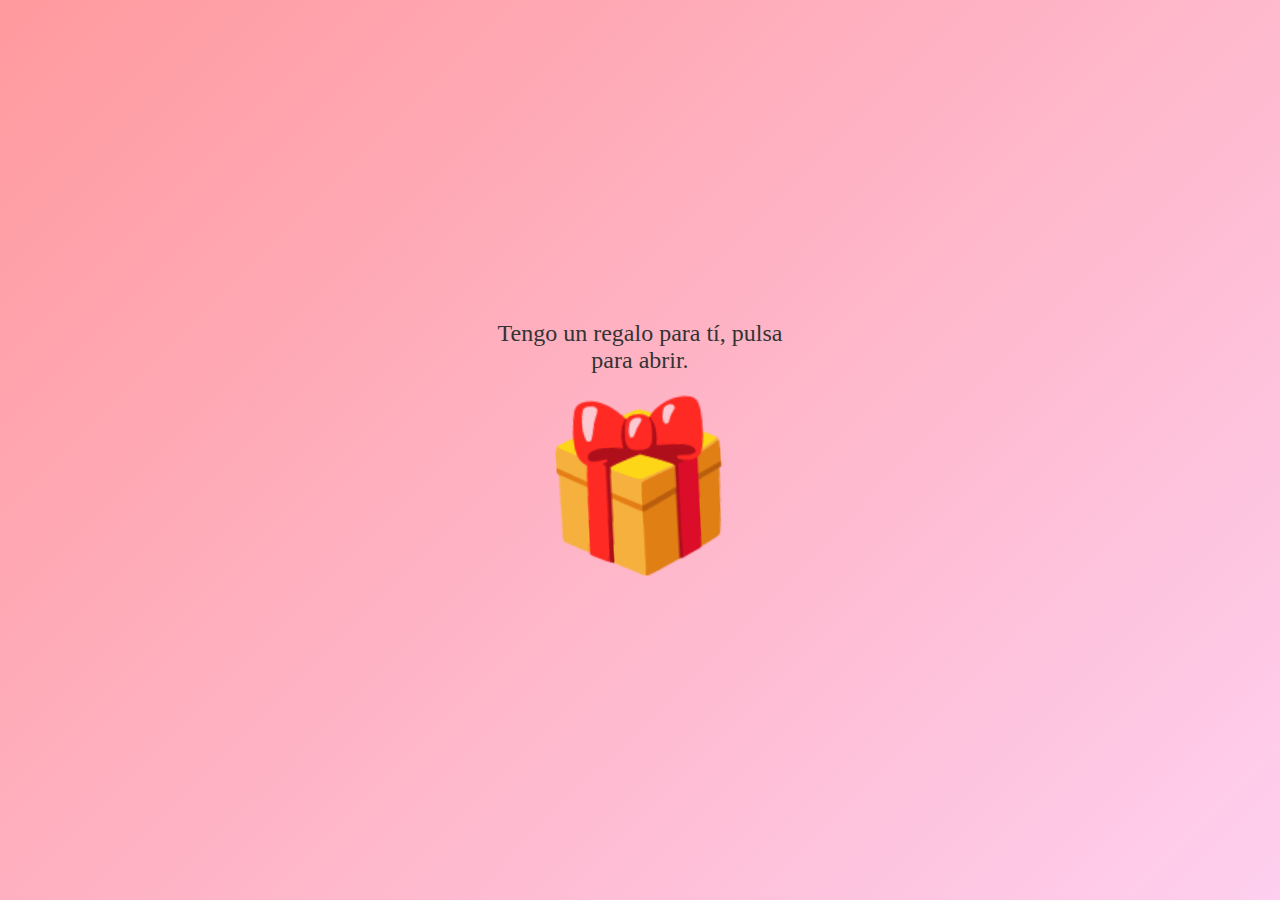
<file: love vr final ❤️❤️/index.html>
<!DOCTYPE html>
<html lang="es">

<head>
    <meta charset="UTF-8">
    <meta name="viewport" content="width=device-width, initial-scale=1.0">
   <title>Yeimi Love 💕 </title>
   <link rel="icon" href="img/2764.png" type="image/x-icon">
    <style>
        body {
            display: flex;
            justify-content: center;
            align-items: center;
            height: 100vh;
            margin: 0;
            background: linear-gradient(135deg, #ff9a9e 0%, #fecfef 100%);
        }

        .container {
            display: flex;
            justify-content: center;
            align-items: center;
            text-align: center;
            width: 100%;
            height: 100%;
        }

        .content {
            display: flex;
            justify-content: center;
            align-items: center;
            flex-direction: column;
        }

        .gift {
            display: none;
            padding: 20px;
            border-radius: 15px;
            transform: rotate(-3deg);
            cursor: pointer;
            animation: pop-in 1s ease forwards;
            font-size: 48px;
        }

        #gift1 {
            font-size: 200px;
        }

        #gift2 {
            font-size: 160px;
        }

        #gift3 {
            font-size: 120px;
        }

        #gift4 {
            font-size: 90px;
        }

        #gift5 {
            font-size: 70px;
        }

        #gift6 {
            font-size: 55px;
        }

        #gift7 {
            font-size: 40px;
        }

        #gift8 {
            font-size: 30px;
        }

        .gift:hover {
            transform: rotate(0deg);
            transition: transform 0.3s ease-in-out;
        }

        .message {
text-decoration: none; /* Quita el subrayado */
            font-size: 24px;
            color: #ff6f61;
            background-color: white;
            width: 80%;
            justify-content: center;
            align-items: center;
        }

        .small-gift-message {
            display: none;
            font-size: 24px;
            color: #333;
            margin-top: 20px;
            width: 80%;
        }

        .initial-gift-message {
            display: none;
            font-size: 24px;
            color: #333;
            margin-top: 20px;
            width: 80%;
        }

        .text-dale {
  display: block;
  margin-bottom: 20px;
}

.btn-click {
  display: inline-block;
  background-color: #ff6f61;
  color: white;
  padding: 12px 30px;
  border-radius: 8px;
  text-decoration: none;
  font-weight: bold;
  font-size: 24px;
  cursor: pointer;
  transition: background-color 0.3s ease;
}


        @keyframes pop-in {
            0% {
                transform: scale(0);
            }

            100% {
                transform: scale(1);
            }
        }

        input[type="radio"] {
            display: none;
        }

        #gift1:checked~.container #gift2,
        #gift2:checked~.container #gift3,
        #gift3:checked~.container #gift4,
        #gift4:checked~.container #gift5,
        #gift5:checked~.container #gift6,
        #gift6:checked~.container #gift7,
        #gift7:checked~.container #gift8,
        #gift8:checked~.container #final-message {
            display: block;
        }

        

        #gift2:checked~.container .small-gift-message,
        #gift3:checked~.container .small-gift-message,
        #gift4:checked~.container .small-gift-message,
        #gift5:checked~.container .small-gift-message,
        #gift6:checked~.container .small-gift-message,
        #gift7:checked~.container .small-gift-message {
            display: block;
        }

        #gift8:checked~.container .small-gift-message {
            display: none;
        }

        #gift1:checked~.container #gift1,
        #gift2:checked~.container #gift2,
        #gift3:checked~.container #gift3,
        #gift4:checked~.container #gift4,
        #gift5:checked~.container #gift5,
        #gift6:checked~.container #gift6,
        #gift7:checked~.container #gift7,
        #gift8:checked~.container #gift8 {
            display: none;
        }

        #gift1:checked~.container .initial-gift-message {
            display: block;
        }
        #gift2:checked~.container .initial-gift-message,
        #gift3:checked~.container .initial-gift-message,
        #gift4:checked~.container .initial-gift-message,
        #gift5:checked~.container .initial-gift-message,
        #gift6:checked~.container .initial-gift-message,
        #gift7:checked~.container .initial-gift-message,
        #gift8:checked~.container .initial-gift-message
        {
            display: none;
        }
    </style>
</head>

<body>
    <input type="radio" name="gift" id="gift1" checked>
    <input type="radio" name="gift" id="gift2">
    <input type="radio" name="gift" id="gift3">
    <input type="radio" name="gift" id="gift4">
    <input type="radio" name="gift" id="gift5">
    <input type="radio" name="gift" id="gift6">
    <input type="radio" name="gift" id="gift7">
    <input type="radio" name="gift" id="gift8">

    <div class="container">
        <div class="content">
            
            <label for="gift1" class="gift" id="gift1">🎁</label>
            <div class="initial-gift-message">Tengo un regalo para tí, pulsa para abrir.</div>
            <label for="gift2" class="gift" id="gift2">🎁</label>
            <label for="gift3" class="gift" id="gift3">🎁</label>
            <label for="gift4" class="gift" id="gift4">🎁</label>
            <label for="gift5" class="gift" id="gift5">🎁</label>
            <label for="gift6" class="gift" id="gift6">🎁</label>
            <label for="gift7" class="gift" id="gift7">🎁</label>
            <label for="gift8" class="gift" id="gift8">🎁</label>
            <div class="small-gift-message">¡Ha aparecido un regalo más pequeño, ábrelo!</div>
<div class="gift message" id="final-message">
  Jejejejeje,<br>
  Ahora sí, ¿estás lista? ❤️<p>
  <a href="htmls/inicio.html" class="btn-click">
    da click aqui Amor💕
  </a>
</div>


        </div>
    </div>
</body>

</html>
</file>
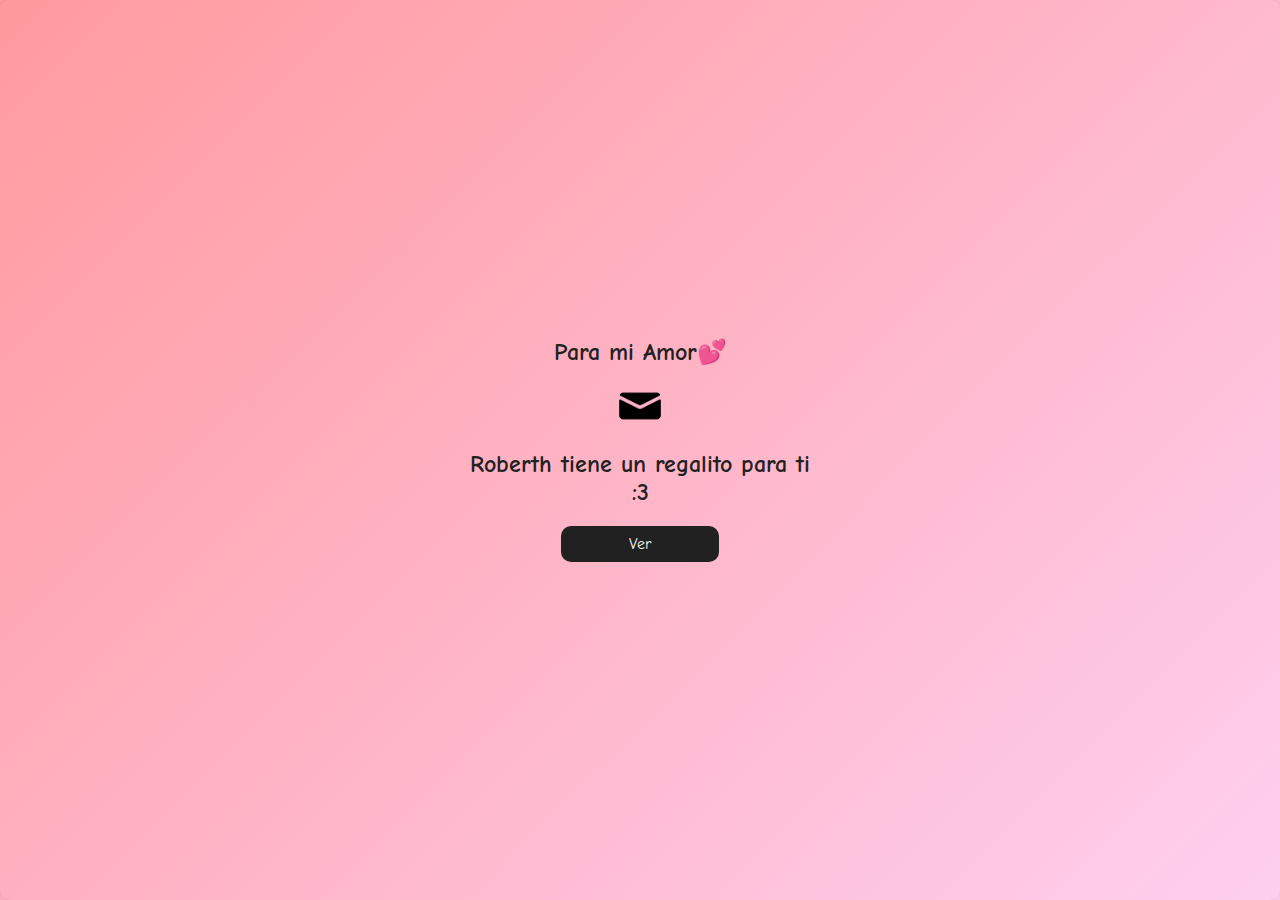
<file: love vr final ❤️❤️/htmls/inicio.html>
<!DOCTYPE html>
<html lang="en">
<head>
    <link rel="stylesheet" href="../css/stilo.css">
    <meta charset="UTF-8">
    
    <meta name="viewport" content="width=device-width, initial-scale=1.0">
   <title>Yeimi Love 💕 </title>
   <link rel="icon" href="../img/2764.png" type="image/x-icon">
</head>
<body>
    <div class="night"></div>
    <div class="message-box">
        <h1>Para mi Amor💕</h1>
        <div class="message-content">
            <img src="../img/icons8-correo-100.png" alt="Nueva imagen">            
        </div>
        <h1>Roberth tiene un regalito para ti <br> :3</h1>
        <a href="../loading/loading1.html" class="view-button">Ver</a>
    </div>
 </body>   
</html>
</file>
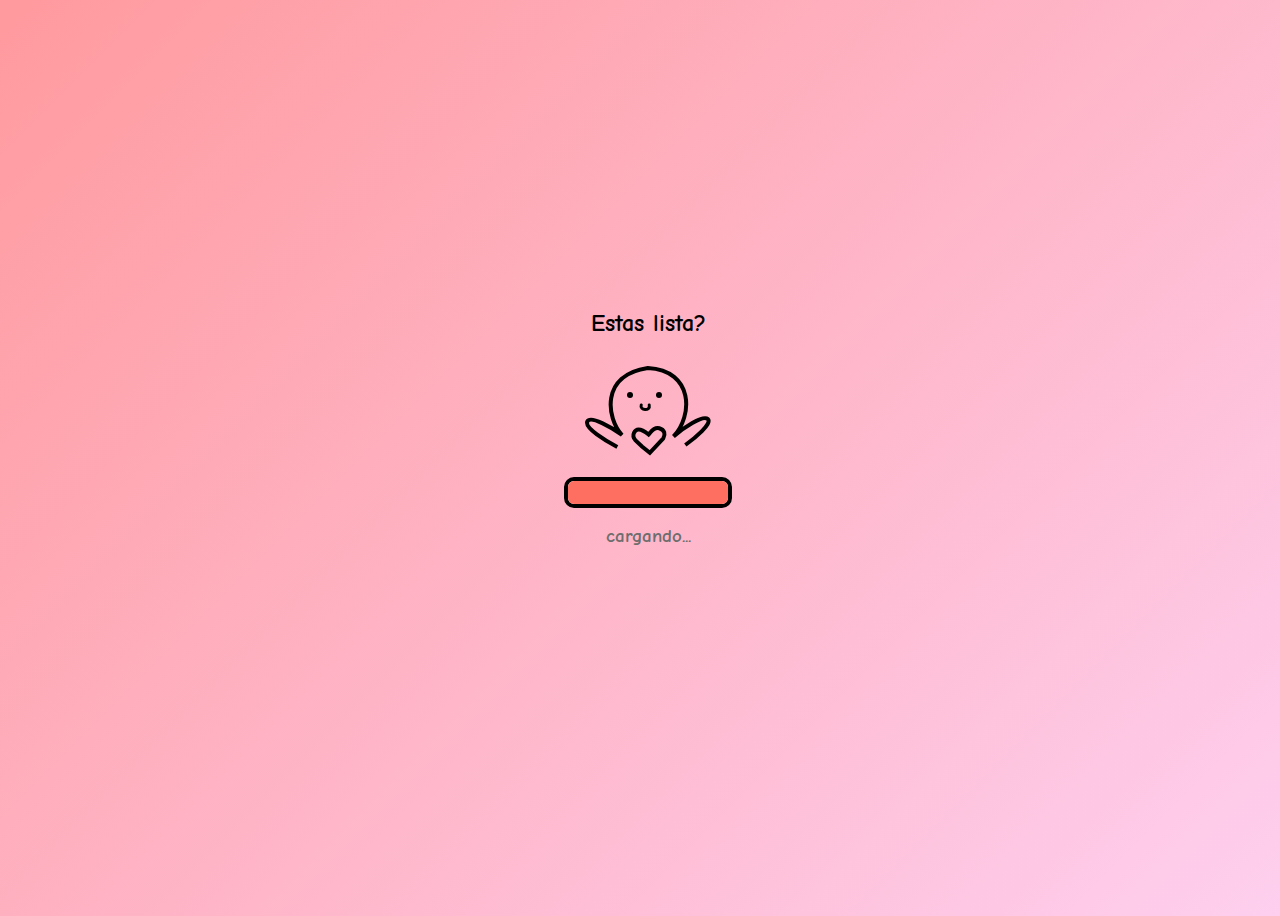
<file: love vr final ❤️❤️/loading/loading1.html>
<!DOCTYPE html>
<html lang="en">

<head>
    <meta charset="UTF-8">
    <meta http-equiv="X-UA-Compatible" content="IE=edge">

    <meta name="viewport" content="width=device-width, initial-scale=1.0">
   <title>Yeimi Love 💕 </title>
   <link rel="icon" href="../img/2764.png" type="image/x-icon">
    <style>
        @import url('https://fonts.googleapis.com/css2?family=Comic+Neue&display=swap');

        * {

            font-family: 'ComicNeue-Regular', sans-serif;
            /* Cambio de la fuente para todo el documento */
        }

        h1 {
            font-family: 'Comic Neue', sans-serif;
            font-size: 24px;
            margin-bottom: 20px;
        }
        .view-button {
            display: inline-block;
            padding: 5px 60px;
            text-decoration: none;
            color: #f5f5f5;
            background-color: #212121;
            border-radius: 5px;
            border: 3px solid #212121;
            transition: background-color 0.3s ease;
        }

        /* Cambio de color al pasar el mouse sobre el botón */
        .view-button:hover {
            background-color: #F2F2F2;
            color: #212121;
        }

        .view-button {
            display: inline-block;
            padding: 5px 60px;
            text-decoration: none;
            color: #f5f5f5;
            background-color: #212121;
            border: 3px solid #212121;
            border-radius: 10px;
            font-family: 'Comic Neue', sans-serif;
            transition: background-color 0.3s ease;
        }

        /* Cambio de color al pasar el mouse sobre el botón */
        .view-button:hover {
            background-color: #F2F2F2;
            color: #ff6f61;
            
        }



        :root {
            --loading-width: 160px;
            --loading-heigth: 23px;
        }

        body {
            width: 100vw;
            height: 100vh;
            
            /* background-color: yellowgreen; */
            display: flex;
            justify-content: center;
            align-items: center;
             background: linear-gradient(135deg, #ff9a9e 0%, #fecfef 100%);
        
        }

        main {
            text-align: center;
            width: 90vw;
        }

        .box {
            display: inline-block;
            border-radius: 10px;
            border: solid black 4px;
            width: var(--loading-width);
            background-color: white;
        }

        .loading-box {
            height: var(--loading-heigth);
            width: var(--loading-width);
            border-radius: 6px;
            background-color: #ff6f61;

            animation: loading 5s;
        }

        #state-message {
            font-size: larger;
            font-weight: bold;
            color: rgb(109, 109, 109);
        }

        @keyframes loading {
            0% {
                width: 0;
            }

            100% {
                width: var(--loading-width);
            }
        }

        #title,
        #result {
            margin-top: 8px;
            margin-bottom: 10px;
            font-family: 'Comic Neue', sans-serif;
            font-size: 24px;
            margin-bottom: 20px;

        }

        #me {
            margin-top: 8px;
            margin-bottom: 14px;
        }

        .box {
            margin-top: 3px;
        }
    </style>
</head>


<body>
    <main>
        <h1 id="title">Estas lista?</h1>
        <div>
            <img id="me" src="penguin.svg" alt="">
        </div>
        <div class="box">
            <div class="loading-box"></div>
        </div>
        <h1 id="state-message">cargando...</h1>
        <h1 id="result">&nbsp;</h1>
        <script>
            setTimeout(function () {
                const message = document.getElementById('result');
                message.innerHTML = '<button id="followButton" class="view-button">Ver</button>';

                const followButton = document.getElementById('followButton');
                followButton.onclick = function () {
                    window.location.href = '../htmls/carta.html';
                };

                followButton.style.display = 'inline-block';
            }, 6200);
            setTimeout(function () {
                const message = document.getElementById('state-message');
                message.innerHTML = "&nbsp;"
            }, 6000);
        </script>
    </main>
</file>
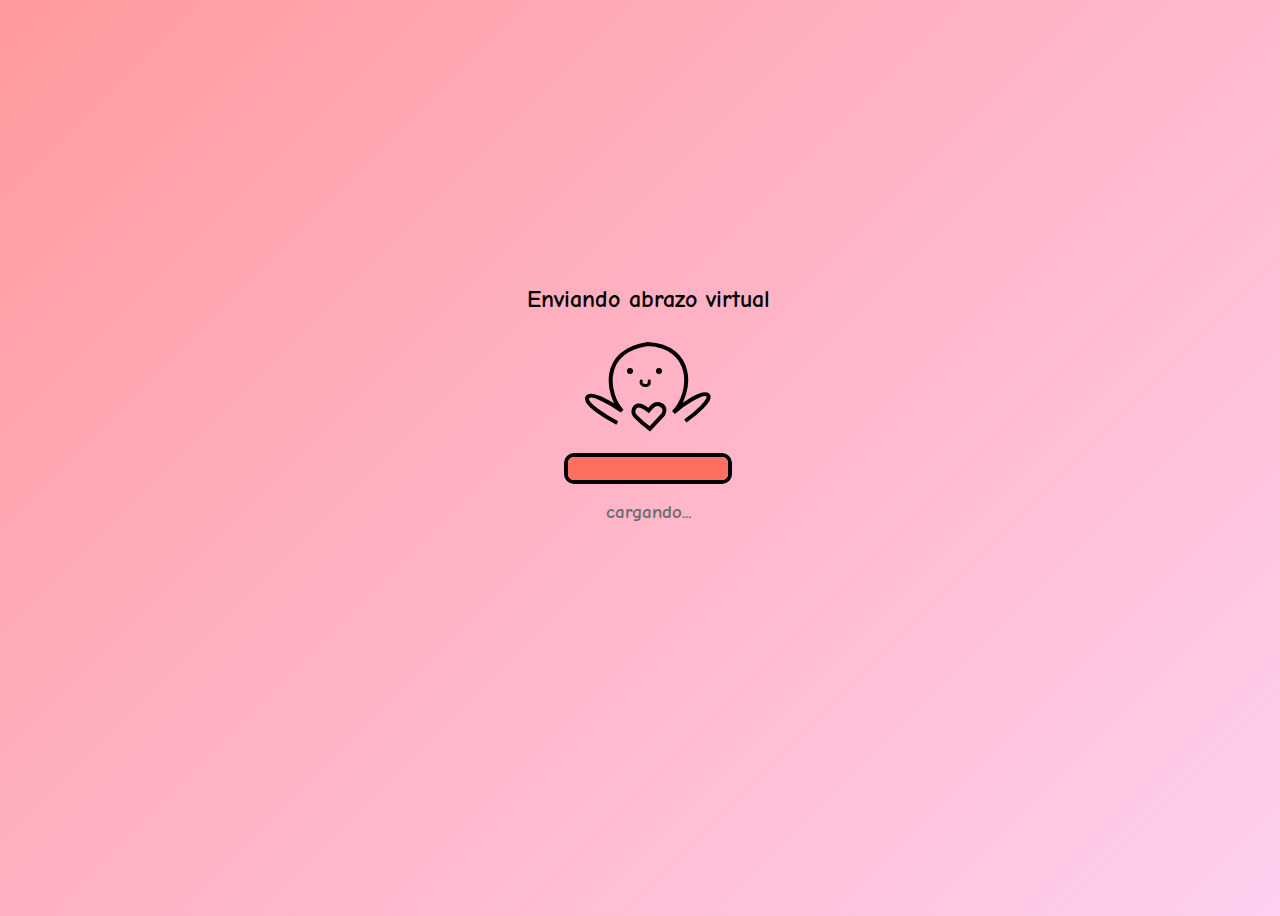
<file: love vr final ❤️❤️/loading/loading2.html>
<!DOCTYPE html>
<html lang="en">

<head>
    <meta charset="UTF-8">
    <meta http-equiv="X-UA-Compatible" content="IE=edge">

    <meta name="viewport" content="width=device-width, initial-scale=1.0">
   <title>Yeimi Love 💕 </title>
   <link rel="icon" href="../img/2764.png" type="image/x-icon">
    <style>
        @import url('https://fonts.googleapis.com/css2?family=Comic+Neue&display=swap');

        * {

            font-family: 'ComicNeue-Regular', sans-serif;
            /* Cambio de la fuente para todo el documento */
        }

        h1 {
            font-family: 'Comic Neue', sans-serif;
            font-size: 24px;
            margin-bottom: 20px;
        }

        .view-button {
            display: inline-block;
            padding: 5px 60px;
            text-decoration: none;
            color: #f5f5f5;
            background-color: #212121;
            border: 3px solid #212121;
            border-radius: 10px;
            font-family: 'Comic Neue', sans-serif;
            transition: background-color 0.3s ease;
        }

        /* Cambio de color al pasar el mouse sobre el botón */
        .view-button:hover {
              background-color: #F2F2F2;
            color: #ff6f61;
        }

        :root {
            --loading-width: 160px;
            --loading-heigth: 23px;
        }

        body {
            width: 100vw;
            height: 100vh;

            /* background-color: yellowgreen; */
            display: flex;
            justify-content: center;
            align-items: center;
             background: linear-gradient(135deg, #ff9a9e 0%, #fecfef 100%);
        
        }

        main {
            text-align: center;
            width: 90vw;
        }

        .box {
            display: inline-block;
            border-radius: 10px;
            border: solid black 4px;
            width: var(--loading-width);
            background-color: white;
        }

        .loading-box {
            height: var(--loading-heigth);
            width: var(--loading-width);
            border-radius: 6px;
            background-color: #ff6f61;

            animation: loading 5s;
        }

        #state-message {
            font-size: larger;
            font-weight: bold;
            color: rgb(109, 109, 109);
        }

        @keyframes loading {
            0% {
                width: 0;
            }

            100% {
                width: var(--loading-width);
            }
        }

        #title,
        #result {
            margin-top: 8px;
            margin-bottom: 10px;
            font-family: 'Comic Neue', sans-serif;
            font-size: 24px;
            margin-bottom: 20px;

        }

        #me {
            margin-top: 8px;
            margin-bottom: 14px;
        }

        .box {
            margin-top: 3px;
        }
    </style>
</head>

<body>
    <main>
        <h1 id="title">Enviando abrazo virtual</h1>
        <div>
            <img id="me" src="penguin.svg" alt="">
        </div>
        <div class="box">
            <div class="loading-box"></div>
        </div>
        <h1 id="state-message">cargando...</h1>
        <h1 id="result">&nbsp;</h1>
        <script>
            setTimeout(function() {
                const message = document.getElementById('result');
                message.innerHTML = "Abrazo enviado!"
                
      
            }, 6200);
            setTimeout(function() {
                const message = document.getElementById('state-message');
                message.innerHTML = "&nbsp;"
            }, 6000);
            
        </script>
  
        <h1 id="state-message2"></h1>
        <h1 id="result1">&nbsp;</h1>
        <script>
       setTimeout(function () {
                const message = document.getElementById('result1');
                message.innerHTML = '<button id="followButton" class="view-button">Continuar</button>';

                const followButton = document.getElementById('followButton');
                followButton.onclick = function () {
                    window.location.href = '../public_html/flower.html';
                };

                followButton.style.display = 'inline-block';
            }, 8200);

        </script>
    </main>

    
</body>

</html>
</file>
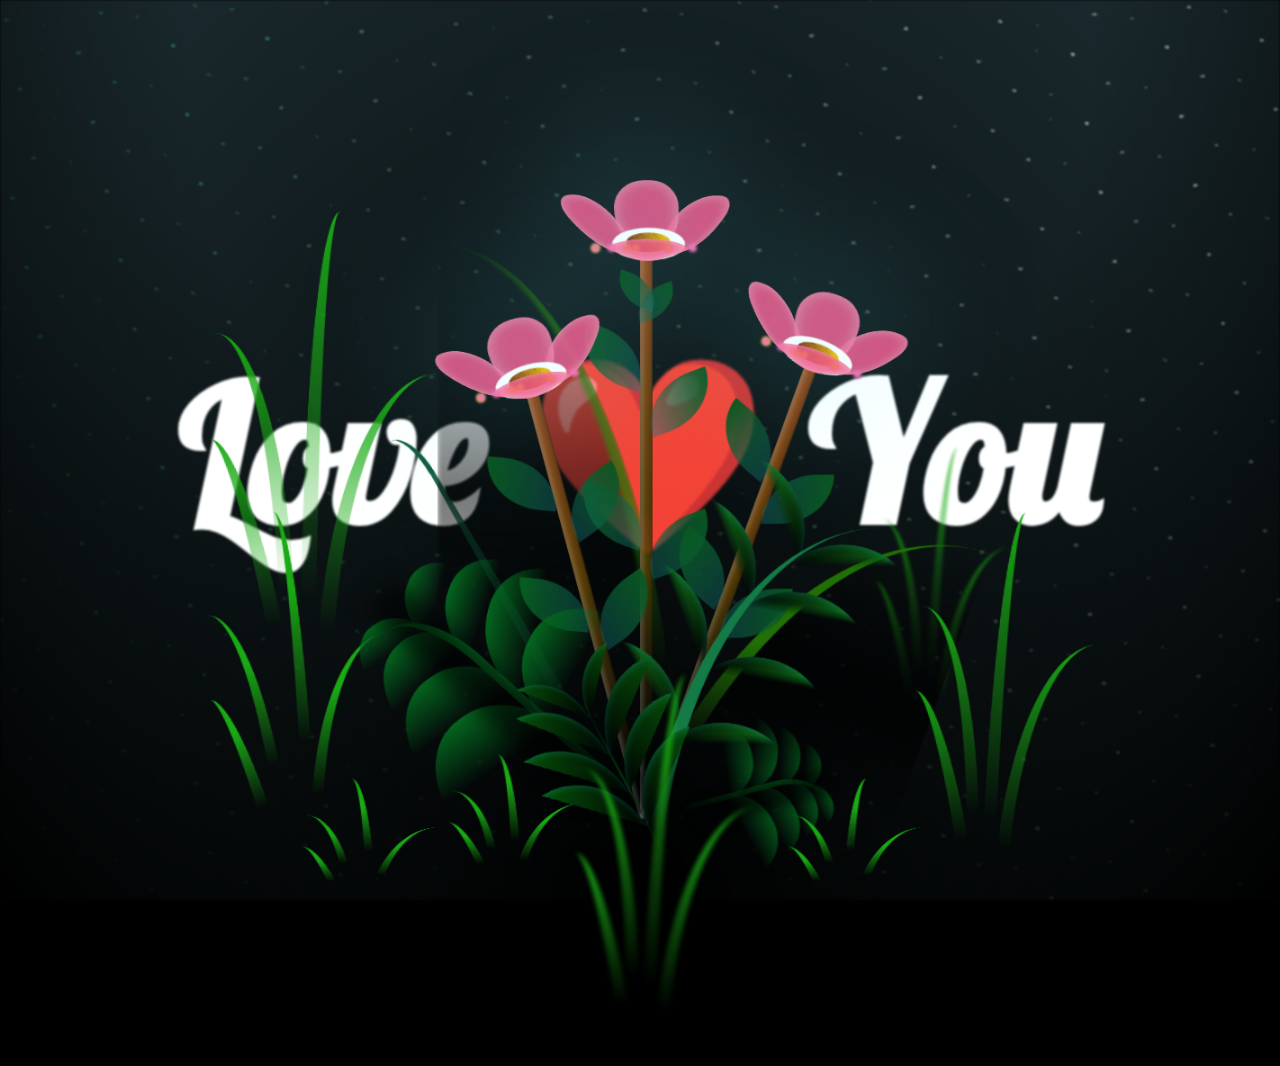
<file: love vr final ❤️❤️/public_html/flower.html>
<html lang="en">
<head>
    <meta charset="UTF-8">
    <meta http-equiv="X-UA-Compatible" content="IE=edge">
    <meta name="viewport" content="width=device-width, initial-scale=1.0">
  
    <link rel="stylesheet" href="css/main.css">
   <title>Yeimi Love 💕 </title>
   <link rel="icon" href="../img/2764.png" type="image/x-icon">


    <style>
        /* Aplicar la fuente Lobster al título */
        .title h1 {
            font-family: 'Lobster', sans-serif;
        }
    </style>
</head>

<audio autoplay>
  <source src="../musica/Sonido de la Naturaleza.mp3" type="audio/mp3">
</audio>

<body class="container">
    <div class="night">
        <div class="title">
            
            <h1>Love ❤️ You</h1>
        </div>
    </div>

    <div class="flowers">
      <div class="flower flower--1">
        <div class="flower__leafs flower__leafs--1">
          <div class="flower__leaf flower__leaf--1"></div>
          <div class="flower__leaf flower__leaf--2"></div>
          <div class="flower__leaf flower__leaf--3"></div>
          <div class="flower__leaf flower__leaf--4"></div>
          <div class="flower__white-circle"></div>
  
          <div class="flower__light flower__light--1"></div>
          <div class="flower__light flower__light--2"></div>
          <div class="flower__light flower__light--3"></div>
          <div class="flower__light flower__light--4"></div>
          <div class="flower__light flower__light--5"></div>
          <div class="flower__light flower__light--6"></div>
          <div class="flower__light flower__light--7"></div>
          <div class="flower__light flower__light--8"></div>
  
        </div>
        <div class="flower__line">
          <div class="flower__line__leaf flower__line__leaf--1"></div>
          <div class="flower__line__leaf flower__line__leaf--2"></div>
          <div class="flower__line__leaf flower__line__leaf--3"></div>
          <div class="flower__line__leaf flower__line__leaf--4"></div>
          <div class="flower__line__leaf flower__line__leaf--5"></div>
          <div class="flower__line__leaf flower__line__leaf--6"></div>
        </div>
      </div>
  
      <div class="flower flower--2">
        <div class="flower__leafs flower__leafs--2">
          <div class="flower__leaf flower__leaf--1"></div>
          <div class="flower__leaf flower__leaf--2"></div>
          <div class="flower__leaf flower__leaf--3"></div>
          <div class="flower__leaf flower__leaf--4"></div>
          <div class="flower__white-circle"></div>
  
          <div class="flower__light flower__light--1"></div>
          <div class="flower__light flower__light--2"></div>
          <div class="flower__light flower__light--3"></div>
          <div class="flower__light flower__light--4"></div>
          <div class="flower__light flower__light--5"></div>
          <div class="flower__light flower__light--6"></div>
          <div class="flower__light flower__light--7"></div>
          <div class="flower__light flower__light--8"></div>
  
        </div>
        <div class="flower__line">
          <div class="flower__line__leaf flower__line__leaf--1"></div>
          <div class="flower__line__leaf flower__line__leaf--2"></div>
          <div class="flower__line__leaf flower__line__leaf--3"></div>
          <div class="flower__line__leaf flower__line__leaf--4"></div>
        </div>
      </div>
  
      <div class="flower flower--3">
        <div class="flower__leafs flower__leafs--3">
          <div class="flower__leaf flower__leaf--1"></div>
          <div class="flower__leaf flower__leaf--2"></div>
          <div class="flower__leaf flower__leaf--3"></div>
          <div class="flower__leaf flower__leaf--4"></div>
          <div class="flower__white-circle"></div>
  
          <div class="flower__light flower__light--1"></div>
          <div class="flower__light flower__light--2"></div>
          <div class="flower__light flower__light--3"></div>
          <div class="flower__light flower__light--4"></div>
          <div class="flower__light flower__light--5"></div>
          <div class="flower__light flower__light--6"></div>
          <div class="flower__light flower__light--7"></div>
          <div class="flower__light flower__light--8"></div>
  
        </div>
        <div class="flower__line">
          <div class="flower__line__leaf flower__line__leaf--1"></div>
          <div class="flower__line__leaf flower__line__leaf--2"></div>
          <div class="flower__line__leaf flower__line__leaf--3"></div>
          <div class="flower__line__leaf flower__line__leaf--4"></div>
        </div>
      </div>
  
      <div class="grow-ans" style="--d:1.2s">
        <div class="flower__g-long">
          <div class="flower__g-long__top"></div>
          <div class="flower__g-long__bottom"></div>
        </div>
      </div>
  
      <div class="growing-grass">
        <div class="flower__grass flower__grass--1">
          <div class="flower__grass--top"></div>
          <div class="flower__grass--bottom"></div>
          <div class="flower__grass__leaf flower__grass__leaf--1"></div>
          <div class="flower__grass__leaf flower__grass__leaf--2"></div>
          <div class="flower__grass__leaf flower__grass__leaf--3"></div>
          <div class="flower__grass__leaf flower__grass__leaf--4"></div>
          <div class="flower__grass__leaf flower__grass__leaf--5"></div>
          <div class="flower__grass__leaf flower__grass__leaf--6"></div>
          <div class="flower__grass__leaf flower__grass__leaf--7"></div>
          <div class="flower__grass__leaf flower__grass__leaf--8"></div>
          <div class="flower__grass__overlay"></div>
        </div>
      </div>
  
      <div class="growing-grass">
        <div class="flower__grass flower__grass--2">
          <div class="flower__grass--top"></div>
          <div class="flower__grass--bottom"></div>
          <div class="flower__grass__leaf flower__grass__leaf--1"></div>
          <div class="flower__grass__leaf flower__grass__leaf--2"></div>
          <div class="flower__grass__leaf flower__grass__leaf--3"></div>
          <div class="flower__grass__leaf flower__grass__leaf--4"></div>
          <div class="flower__grass__leaf flower__grass__leaf--5"></div>
          <div class="flower__grass__leaf flower__grass__leaf--6"></div>
          <div class="flower__grass__leaf flower__grass__leaf--7"></div>
          <div class="flower__grass__leaf flower__grass__leaf--8"></div>
          <div class="flower__grass__overlay"></div>
        </div>
      </div>
  
      <div class="grow-ans" style="--d:2.4s">
        <div class="flower__g-right flower__g-right--1">
          <div class="leaf"></div>
        </div>
      </div>
  
      <div class="grow-ans" style="--d:2.8s">
        <div class="flower__g-right flower__g-right--2">
          <div class="leaf"></div>
        </div>
      </div>
  
      <div class="grow-ans" style="--d:2.8s">
        <div class="flower__g-front">
          <div class="flower__g-front__leaf-wrapper flower__g-front__leaf-wrapper--1">
            <div class="flower__g-front__leaf"></div>
          </div>
          <div class="flower__g-front__leaf-wrapper flower__g-front__leaf-wrapper--2">
            <div class="flower__g-front__leaf"></div>
          </div>
          <div class="flower__g-front__leaf-wrapper flower__g-front__leaf-wrapper--3">
            <div class="flower__g-front__leaf"></div>
          </div>
          <div class="flower__g-front__leaf-wrapper flower__g-front__leaf-wrapper--4">
            <div class="flower__g-front__leaf"></div>
          </div>
          <div class="flower__g-front__leaf-wrapper flower__g-front__leaf-wrapper--5">
            <div class="flower__g-front__leaf"></div>
          </div>
          <div class="flower__g-front__leaf-wrapper flower__g-front__leaf-wrapper--6">
            <div class="flower__g-front__leaf"></div>
          </div>
          <div class="flower__g-front__leaf-wrapper flower__g-front__leaf-wrapper--7">
            <div class="flower__g-front__leaf"></div>
          </div>
          <div class="flower__g-front__leaf-wrapper flower__g-front__leaf-wrapper--8">
            <div class="flower__g-front__leaf"></div>
          </div>
          <div class="flower__g-front__line"></div>
        </div>
      </div>
  
      <div class="grow-ans" style="--d:3.2s">
        <div class="flower__g-fr">
          <div class="leaf"></div>
          <div class="flower__g-fr__leaf flower__g-fr__leaf--1"></div>
          <div class="flower__g-fr__leaf flower__g-fr__leaf--2"></div>
          <div class="flower__g-fr__leaf flower__g-fr__leaf--3"></div>
          <div class="flower__g-fr__leaf flower__g-fr__leaf--4"></div>
          <div class="flower__g-fr__leaf flower__g-fr__leaf--5"></div>
          <div class="flower__g-fr__leaf flower__g-fr__leaf--6"></div>
          <div class="flower__g-fr__leaf flower__g-fr__leaf--7"></div>
          <div class="flower__g-fr__leaf flower__g-fr__leaf--8"></div>
        </div>
      </div>
  
      <div class="long-g long-g--0">
        <div class="grow-ans" style="--d:3s">
          <div class="leaf leaf--0"></div>
        </div>
        <div class="grow-ans" style="--d:2.2s">
          <div class="leaf leaf--1"></div>
        </div>
        <div class="grow-ans" style="--d:3.4s">
          <div class="leaf leaf--2"></div>
        </div>
        <div class="grow-ans" style="--d:3.6s">
          <div class="leaf leaf--3"></div>
        </div>
      </div>
  
      <div class="long-g long-g--1">
        <div class="grow-ans" style="--d:3.6s">
          <div class="leaf leaf--0"></div>
        </div>
        <div class="grow-ans" style="--d:3.8s">
          <div class="leaf leaf--1"></div>
        </div>
        <div class="grow-ans" style="--d:4s">
          <div class="leaf leaf--2"></div>
        </div>
        <div class="grow-ans" style="--d:4.2s">
          <div class="leaf leaf--3"></div>
        </div>
      </div>
  
      <div class="long-g long-g--2">
        <div class="grow-ans" style="--d:4s">
          <div class="leaf leaf--0"></div>
        </div>
        <div class="grow-ans" style="--d:4.2s">
          <div class="leaf leaf--1"></div>
        </div>
        <div class="grow-ans" style="--d:4.4s">
          <div class="leaf leaf--2"></div>
        </div>
        <div class="grow-ans" style="--d:4.6s">
          <div class="leaf leaf--3"></div>
        </div>
      </div>
  
      <div class="long-g long-g--3">
        <div class="grow-ans" style="--d:4s">
          <div class="leaf leaf--0"></div>
        </div>
        <div class="grow-ans" style="--d:4.2s">
          <div class="leaf leaf--1"></div>
        </div>
        <div class="grow-ans" style="--d:3s">
          <div class="leaf leaf--2"></div>
        </div>
        <div class="grow-ans" style="--d:3.6s">
          <div class="leaf leaf--3"></div>
        </div>
      </div>
  
      <div class="long-g long-g--4">
        <div class="grow-ans" style="--d:4s">
          <div class="leaf leaf--0"></div>
        </div>
        <div class="grow-ans" style="--d:4.2s">
          <div class="leaf leaf--1"></div>
        </div>
        <div class="grow-ans" style="--d:3s">
          <div class="leaf leaf--2"></div>
        </div>
        <div class="grow-ans" style="--d:3.6s">
          <div class="leaf leaf--3"></div>
        </div>
      </div>
  
      <div class="long-g long-g--5">
        <div class="grow-ans" style="--d:4s">
          <div class="leaf leaf--0"></div>
        </div>
        <div class="grow-ans" style="--d:4.2s">
          <div class="leaf leaf--1"></div>
        </div>
        <div class="grow-ans" style="--d:3s">
          <div class="leaf leaf--2"></div>
        </div>
        <div class="grow-ans" style="--d:3.6s">
          <div class="leaf leaf--3"></div>
        </div>
      </div>
  
      <div class="long-g long-g--6">
        <div class="grow-ans" style="--d:4.2s">
          <div class="leaf leaf--0"></div>
        </div>
        <div class="grow-ans" style="--d:4.4s">
          <div class="leaf leaf--1"></div>
        </div>
        <div class="grow-ans" style="--d:4.6s">
          <div class="leaf leaf--2"></div>
        </div>
        <div class="grow-ans" style="--d:4.8s">
          <div class="leaf leaf--3"></div>
        </div>
      </div>
  
      <div class="long-g long-g--7">
        <div class="grow-ans" style="--d:3s">
          <div class="leaf leaf--0"></div>
        </div>
        <div class="grow-ans" style="--d:3.2s">
          <div class="leaf leaf--1"></div>
        </div>
        <div class="grow-ans" style="--d:3.5s">
          <div class="leaf leaf--2"></div>
        </div>
        <div class="grow-ans" style="--d:3.6s">
          <div class="leaf leaf--3"></div>
        </div>
      </div>
    </div>
    
    <script src="main.js"></script>
  </body>
</html>
</file>
<file: love vr final ❤️❤️/css/stilo.css>
@import url('https://fonts.googleapis.com/css2?family=Comic+Neue&display=swap');
* {
    margin: 0;
    padding: 0;
    box-sizing: border-box;
    font-family: 'ComicNeue-Regular', sans-serif; /* Cambio de la fuente para todo el documento */
  }
  

/* Establece la fuente para todo el documento */

body {
  
  font-family: 'Comic Neue', sans-serif;
  margin: 0;
  padding: 0;
  box-sizing: border-box;
  display: flex;
  justify-content: center;
  align-items: center;
  height: 100vh;

            background: linear-gradient(135deg, #ff9a9e 0%, #fecfef 100%);
        
  color: #212121;
  text-align: center;
  padding: 30px;
  border-radius: 10px;
  box-shadow: 0 0 10px rgba(0, 0, 0, 0.1);
}

/* Estilos para el título */
h1 {
  font-family: 'Comic Neue', sans-serif; /* Asegúrate de aplicar la fuente correcta aquí también */
  font-size: 24px;
  margin-bottom: 20px;
}

/* Estilos para el contenido del mensaje */
.message-content {
  margin-bottom: 20px;
}

/* Estilos para la imagen */
.message-content img {
  width: 50px;
  height: 40px;
  border-radius: 50%;
}

/* Estilos para el párrafo */
p {
  font-size: 18px;
  margin-bottom: 20px;
}


  /* Estilos para el título */
  h1 {
    font-size: 24px;
    margin-bottom: 20px;
  }
  
  /* Estilos para el contenido del mensaje */
  .message-content {
    margin-bottom: 20px;
  }
  
  /* Estilos para la imagen */
  .message-content img {
    width: 50px; /* Tamaño de la imagen */
    height: 40px;
    border-radius: 50%; /* Redondear la imagen si es un círculo */
  }
  
  /* Estilos para el párrafo */
  p {
    font-size: 18px;
    margin-bottom: 20px;
  }
  
 /* Resto del código CSS... */

/* Estilos para el botón */
.view-button {
    display: inline-block;
    padding: 6px 65px; /* Aumento del padding para hacer el botón más ancho */
    text-decoration: none;
    color: #f5f5f5;
    background-color: #212121;
    border-radius: 10px;
    border: 3px solid #212121; /* Agregando un borde de 2px sólido */
    font-family: 'Comic Neue', sans-serif;
    transition: background-color 0.3s ease;
  }
  
  /* Cambio de color al pasar el mouse sobre el botón */
  .view-button:hover {
    background-color: #f5f5f5;
    color: #ff6f61; /* Cambio de color de texto en hover */
  }
</file>
<file: love vr final ❤️❤️/public_html/css/main.css>
@import url('https://fonts.googleapis.com/css?family=Lobster&display=swap');



/* Y así sucesivamente con los elementos que quieras estilizar con la fuente 'Lobster' */



*,
*::after,
*::before {
  padding: 0;
  margin: 0;
  box-sizing: border-box;
}

.title {
  text-align: center;
  position: fixed;
  top: 0;
  left: 0;
  width: 100%;
  height: 100%;
  display: flex;
  justify-content: center;
  align-items: center;
  font-family: 'Lobster', sans-serif;
}

.title h1 {
  font-size: 15vw; /* Tamaño relativo al ancho de la pantalla */
  color: white; /* Color del texto */

}

:root {
  --dark-color: #000;
}

body {
  display: flex;
  align-items: flex-end;
  justify-content: center;
  min-height: 100vh;
  background-color: var(--dark-color);
  overflow: hidden;
  perspective: 1000px;


    
        
}

.night {
  position: fixed;
  left: 50%;
  top: 0;
  transform: translateX(-50%);
  width: 100%;
  height: 100%;
  filter: blur(0.1vmin);
    background-image: radial-gradient(ellipse at top, transparent 50%, var(--dark-color)), radial-gradient(ellipse at bottom, var(--dark-color), rgba(145, 233, 255, 0.2)), repeating-linear-gradient(220deg, rgb(0, 0, 0) 0px, rgb(0, 0, 0) 19px, transparent 19px, transparent 22px), repeating-linear-gradient(189deg, rgb(0, 0, 0) 0px, rgb(0, 0, 0) 19px, transparent 19px, transparent 22px), repeating-linear-gradient(148deg, rgb(0, 0, 0) 0px, rgb(0, 0, 0) 19px, transparent 19px, transparent 22px), linear-gradient(90deg, rgb(7, 107, 42), rgb(240, 240, 240));


}

.flowers {
  position: relative;
  transform: scale(0.9);
}

.flower {
  position: absolute;
  bottom: 10vmin;
  transform-origin: bottom center;
  z-index: 10;
  --fl-speed: 0.3s;
}
.flower--1 {
  -webkit-animation: moving-flower-1 4s linear infinite;
          animation: moving-flower-1 4s linear infinite;
}
.flower--1 .flower__line {
  height: 70vmin;
  -webkit-animation-delay: 0.3s;
          animation-delay: 0.3s;
}
.flower--1 .flower__line__leaf--1 {
  -webkit-animation: blooming-leaf-right var(--fl-speed) 1.6s backwards;
          animation: blooming-leaf-right var(--fl-speed) 1.6s backwards;
}
.flower--1 .flower__line__leaf--2 {
  -webkit-animation: blooming-leaf-right var(--fl-speed) 1.4s backwards;
          animation: blooming-leaf-right var(--fl-speed) 1.4s backwards;
}
.flower--1 .flower__line__leaf--3 {
  -webkit-animation: blooming-leaf-left var(--fl-speed) 1.2s backwards;
          animation: blooming-leaf-left var(--fl-speed) 1.2s backwards;
}
.flower--1 .flower__line__leaf--4 {
  -webkit-animation: blooming-leaf-left var(--fl-speed) 1s backwards;
          animation: blooming-leaf-left var(--fl-speed) 1s backwards;
}
.flower--1 .flower__line__leaf--5 {
  -webkit-animation: blooming-leaf-right var(--fl-speed) 1.8s backwards;
          animation: blooming-leaf-right var(--fl-speed) 1.8s backwards;
}
.flower--1 .flower__line__leaf--6 {
  -webkit-animation: blooming-leaf-left var(--fl-speed) 2s backwards;
          animation: blooming-leaf-left var(--fl-speed) 2s backwards;
}
.flower--2 {
  left: 50%;
  transform: rotate(20deg);
  -webkit-animation: moving-flower-2 4s linear infinite;
          animation: moving-flower-2 4s linear infinite;
}
.flower--2 .flower__line {
  height: 60vmin;
  -webkit-animation-delay: 0.6s;
          animation-delay: 0.6s;
}
.flower--2 .flower__line__leaf--1 {
  -webkit-animation: blooming-leaf-right var(--fl-speed) 1.9s backwards;
          animation: blooming-leaf-right var(--fl-speed) 1.9s backwards;
}
.flower--2 .flower__line__leaf--2 {
  -webkit-animation: blooming-leaf-right var(--fl-speed) 1.7s backwards;
          animation: blooming-leaf-right var(--fl-speed) 1.7s backwards;
}
.flower--2 .flower__line__leaf--3 {
  -webkit-animation: blooming-leaf-left var(--fl-speed) 1.5s backwards;
          animation: blooming-leaf-left var(--fl-speed) 1.5s backwards;
}
.flower--2 .flower__line__leaf--4 {
  -webkit-animation: blooming-leaf-left var(--fl-speed) 1.3s backwards;
          animation: blooming-leaf-left var(--fl-speed) 1.3s backwards;
}
.flower--3 {
  left: 50%;
  transform: rotate(-15deg);
  -webkit-animation: moving-flower-3 4s linear infinite;
          animation: moving-flower-3 4s linear infinite;
}
.flower--3 .flower__line {
  -webkit-animation-delay: 0.9s;
          animation-delay: 0.9s;
}
.flower--3 .flower__line__leaf--1 {
  -webkit-animation: blooming-leaf-right var(--fl-speed) 2.5s backwards;
          animation: blooming-leaf-right var(--fl-speed) 2.5s backwards;
}
.flower--3 .flower__line__leaf--2 {
  -webkit-animation: blooming-leaf-right var(--fl-speed) 2.3s backwards;
          animation: blooming-leaf-right var(--fl-speed) 2.3s backwards;
}
.flower--3 .flower__line__leaf--3 {
  -webkit-animation: blooming-leaf-left var(--fl-speed) 2.1s backwards;
          animation: blooming-leaf-left var(--fl-speed) 2.1s backwards;
}
.flower--3 .flower__line__leaf--4 {
  -webkit-animation: blooming-leaf-left var(--fl-speed) 1.9s backwards;
          animation: blooming-leaf-left var(--fl-speed) 1.9s backwards;
}
.flower__leafs {
  position: relative;
  -webkit-animation: blooming-flower 2s backwards;
          animation: blooming-flower 2s backwards;
}
.flower__leafs--1 {
  -webkit-animation-delay: 1.1s;
          animation-delay: 1.1s;
}
.flower__leafs--2 {
  -webkit-animation-delay: 1.4s;
          animation-delay: 1.4s;
}
.flower__leafs--3 {
  -webkit-animation-delay: 1.7s;
          animation-delay: 1.7s;
}
.flower__leafs::after {
  content: "";
  position: absolute;
  left: 0;
  top: 0;
  transform: translate(-50%, -100%);
  width: 8vmin;
  height: 8vmin;
  background-color: #6bf0ff;
  filter: blur(10vmin);
}
.flower__leaf {
  position: absolute;
  bottom: 0;
  left: 50%;
  width: 8vmin;
  height: 11vmin;
  border-radius: 51% 49% 47% 53%/44% 45% 55% 69%;
  background-color: #f672b0;
  background-image: linear-gradient(to top, #ee5286, #ee5286);
  transform-origin: bottom center;
  opacity: 0.9;
  box-shadow: inset 0 0 2vmin rgba(255, 255, 255, 0.5);
}
.flower__leaf--1 {
  transform: translate(-10%, 1%) rotateY(40deg) rotateX(-50deg);
}
.flower__leaf--2 {
  transform: translate(-50%, -4%) rotateX(40deg);
}
.flower__leaf--3 {
  transform: translate(-90%, 0%) rotateY(45deg) rotateX(50deg);
}
.flower__leaf--4 {
  width: 8vmin;
  height: 8vmin;
  transform-origin: bottom left;
  border-radius: 4vmin 10vmin 4vmin 4vmin;
  transform: translate(0%, 18%) rotateX(70deg) rotate(-43deg);
  background-image: linear-gradient(to top, #ee5286, #ee5286);
  z-index: 1;
  opacity: 0.8;
}
.flower__white-circle {
  position: absolute;
  left: -3.5vmin;
  top: -3vmin;
  width: 9vmin;
  height: 4vmin;
  border-radius: 50%;
  background-color: #fff;
}
.flower__white-circle::after {
  content: "";
  position: absolute;
  left: 50%;
  top: 45%;
  transform: translate(-50%, -50%);
  width: 60%;
  height: 60%;
  border-radius: inherit;
  background-image: repeating-linear-gradient(135deg, rgba(0, 0, 0, 0.03) 0px, rgba(0, 0, 0, 0.03) 1px, transparent 1px, transparent 12px), repeating-linear-gradient(45deg, rgba(0, 0, 0, 0.03) 0px, rgba(0, 0, 0, 0.03) 1px, transparent 1px, transparent 12px), repeating-linear-gradient(67.5deg, rgba(0, 0, 0, 0.03) 0px, rgba(0, 0, 0, 0.03) 1px, transparent 1px, transparent 12px), repeating-linear-gradient(135deg, rgba(0, 0, 0, 0.03) 0px, rgba(0, 0, 0, 0.03) 1px, transparent 1px, transparent 12px), repeating-linear-gradient(45deg, rgba(0, 0, 0, 0.03) 0px, rgba(0, 0, 0, 0.03) 1px, transparent 1px, transparent 12px), repeating-linear-gradient(112.5deg, rgba(0, 0, 0, 0.03) 0px, rgba(0, 0, 0, 0.03) 1px, transparent 1px, transparent 12px), repeating-linear-gradient(112.5deg, rgba(0, 0, 0, 0.03) 0px, rgba(0, 0, 0, 0.03) 1px, transparent 1px, transparent 12px), repeating-linear-gradient(45deg, rgba(0, 0, 0, 0.03) 0px, rgba(0, 0, 0, 0.03) 1px, transparent 1px, transparent 12px), repeating-linear-gradient(22.5deg, rgba(0, 0, 0, 0.03) 0px, rgba(0, 0, 0, 0.03) 1px, transparent 1px, transparent 12px), repeating-linear-gradient(45deg, rgba(0, 0, 0, 0.03) 0px, rgba(0, 0, 0, 0.03) 1px, transparent 1px, transparent 12px), repeating-linear-gradient(22.5deg, rgba(0, 0, 0, 0.03) 0px, rgba(0, 0, 0, 0.03) 1px, transparent 1px, transparent 12px), repeating-linear-gradient(135deg, rgba(0, 0, 0, 0.03) 0px, rgba(0, 0, 0, 0.03) 1px, transparent 1px, transparent 12px), repeating-linear-gradient(157.5deg, rgba(0, 0, 0, 0.03) 0px, rgba(0, 0, 0, 0.03) 1px, transparent 1px, transparent 12px), repeating-linear-gradient(67.5deg, rgba(0, 0, 0, 0.03) 0px, rgba(0, 0, 0, 0.03) 1px, transparent 1px, transparent 12px), repeating-linear-gradient(67.5deg, rgba(0, 0, 0, 0.03) 0px, rgba(0, 0, 0, 0.03) 1px, transparent 1px, transparent 12px), linear-gradient(90deg, rgb(127, 47, 21), rgb(255, 206, 0));
}
.flower__line {
  height: 55vmin;
  width: 1.5vmin;
  background-image: linear-gradient(to left, rgba(0, 0, 0, 0.2), transparent, rgba(255, 255, 255, 0.2)), linear-gradient(to top, transparent 10%, #583e08, #944415);
  box-shadow: inset 0 0 2px rgba(0, 0, 0, 0.5);
  -webkit-animation: grow-flower-tree 4s backwards;
          animation: grow-flower-tree 4s backwards;
}
.flower__line__leaf {
  --w: 7vmin;
  --h: calc(var(--w) + 2vmin);
  position: absolute;
  top: 20%;
  left: 90%;
  width: var(--w);
  height: var(--h);
  border-top-right-radius: var(--h);
  border-bottom-left-radius: var(--h);
  background-image: linear-gradient(to top, rgba(20, 117, 122, 0.4), #095721);
}
.flower__line__leaf--1 {
  transform: rotate(70deg) rotateY(30deg);
}
.flower__line__leaf--2 {
  top: 45%;
  transform: rotate(70deg) rotateY(30deg);
}
.flower__line__leaf--3, .flower__line__leaf--4, .flower__line__leaf--6 {
  border-top-right-radius: 0;
  border-bottom-left-radius: 0;
  border-top-left-radius: var(--h);
  border-bottom-right-radius: var(--h);
  left: -460%;
  top: 12%;
  transform: rotate(-70deg) rotateY(30deg);
}
.flower__line__leaf--4 {
  top: 40%;
}
.flower__line__leaf--5 {
  top: 0;
  transform-origin: left;
  transform: rotate(70deg) rotateY(30deg) scale(0.6);
}
.flower__line__leaf--6 {
  top: -2%;
  left: -450%;
  transform-origin: right;
  transform: rotate(-70deg) rotateY(30deg) scale(0.6);
}
.flower__light {
  position: absolute;
  bottom: 0vmin;
  width: 1vmin;
  height: 1vmin;
  background-color: rgb(255, 251, 0);
  border-radius: 50%;
  filter: blur(0.2vmin);
  -webkit-animation: light-ans 4s linear infinite backwards;
          animation: light-ans 4s linear infinite backwards;
}
.flower__light:nth-child(odd) {
  background-color: #f76baf;
}
.flower__light--1 {
  left: -2vmin;
  -webkit-animation-delay: 1s;
          animation-delay: 1s;
}
.flower__light--2 {
  left: 3vmin;
  -webkit-animation-delay: 0.5s;
          animation-delay: 0.5s;
}
.flower__light--3 {
  left: -6vmin;
  -webkit-animation-delay: 0.3s;
          animation-delay: 0.3s;
}
.flower__light--4 {
  left: 6vmin;
  -webkit-animation-delay: 0.9s;
          animation-delay: 0.9s;
}
.flower__light--5 {
  left: -1vmin;
  -webkit-animation-delay: 1.5s;
          animation-delay: 1.5s;
}
.flower__light--6 {
  left: -4vmin;
  -webkit-animation-delay: 3s;
          animation-delay: 3s;
}
.flower__light--7 {
  left: 3vmin;
  -webkit-animation-delay: 2s;
          animation-delay: 2s;
}
.flower__light--8 {
  left: -6vmin;
  -webkit-animation-delay: 3.5s;
          animation-delay: 3.5s;
}
.flower__grass {
  --c: #04661f;
  --line-w: 1.5vmin;
  position: absolute;
  bottom: 12vmin;
  left: -7vmin;
  display: flex;
  flex-direction: column;
  align-items: flex-end;
  z-index: 20;
  transform-origin: bottom center;
  transform: rotate(-48deg) rotateY(40deg);
}
.flower__grass--1 {
  -webkit-animation: moving-grass 2s linear infinite;
          animation: moving-grass 2s linear infinite;
}
.flower__grass--2 {
  left: 2vmin;
  bottom: 10vmin;
  transform: scale(0.5) rotate(75deg) rotateX(10deg) rotateY(-200deg);
  opacity: 0.8;
  z-index: 0;
  -webkit-animation: moving-grass--2 1.5s linear infinite;
          animation: moving-grass--2 1.5s linear infinite;
}
.flower__grass--top {
  width: 7vmin;
  height: 10vmin;
  border-top-right-radius: 100%;
  border-right: var(--line-w) solid var(--c);
  transform-origin: bottom center;
  transform: rotate(-2deg);
}
.flower__grass--bottom {
  margin-top: -2px;
  width: var(--line-w);
  height: 25vmin;
  background-image: linear-gradient(to top, transparent, var(--c));
}
.flower__grass__leaf {
  --size: 10vmin;
  position: absolute;
  width: calc(var(--size) * 2.1);
  height: var(--size);
  border-top-left-radius: var(--size);
  border-top-right-radius: var(--size);
  background-image: linear-gradient(to top, transparent, transparent 30%, var(--c));
  z-index: 100;
}
.flower__grass__leaf--1 {
  top: -6%;
  left: 30%;
  --size: 6vmin;
  transform: rotate(-20deg);
  -webkit-animation: growing-grass-ans--1 2s 2.6s backwards;
          animation: growing-grass-ans--1 2s 2.6s backwards;
}
@-webkit-keyframes growing-grass-ans--1 {
  0% {
    transform-origin: bottom left;
    transform: rotate(-20deg) scale(0);
  }
}
@keyframes growing-grass-ans--1 {
  0% {
    transform-origin: bottom left;
    transform: rotate(-20deg) scale(0);
  }
}
.flower__grass__leaf--2 {
  top: -5%;
  left: -110%;
  --size: 6vmin;
  transform: rotate(10deg);
  -webkit-animation: growing-grass-ans--2 2s 2.4s linear backwards;
          animation: growing-grass-ans--2 2s 2.4s linear backwards;
}
@-webkit-keyframes growing-grass-ans--2 {
  0% {
    transform-origin: bottom right;
    transform: rotate(10deg) scale(0);
  }
}
@keyframes growing-grass-ans--2 {
  0% {
    transform-origin: bottom right;
    transform: rotate(10deg) scale(0);
  }
}
.flower__grass__leaf--3 {
  top: 5%;
  left: 60%;
  --size: 8vmin;
  transform: rotate(-18deg) rotateX(-20deg);
  -webkit-animation: growing-grass-ans--3 2s 2.2s linear backwards;
          animation: growing-grass-ans--3 2s 2.2s linear backwards;
}
@-webkit-keyframes growing-grass-ans--3 {
  0% {
    transform-origin: bottom left;
    transform: rotate(-18deg) rotateX(-20deg) scale(0);
  }
}
@keyframes growing-grass-ans--3 {
  0% {
    transform-origin: bottom left;
    transform: rotate(-18deg) rotateX(-20deg) scale(0);
  }
}
.flower__grass__leaf--4 {
  top: 6%;
  left: -135%;
  --size: 8vmin;
  transform: rotate(2deg);
  -webkit-animation: growing-grass-ans--4 2s 2s linear backwards;
          animation: growing-grass-ans--4 2s 2s linear backwards;
}
@-webkit-keyframes growing-grass-ans--4 {
  0% {
    transform-origin: bottom right;
    transform: rotate(2deg) scale(0);
  }
}
@keyframes growing-grass-ans--4 {
  0% {
    transform-origin: bottom right;
    transform: rotate(2deg) scale(0);
  }
}
.flower__grass__leaf--5 {
  top: 20%;
  left: 60%;
  --size: 10vmin;
  transform: rotate(-24deg) rotateX(-20deg);
  -webkit-animation: growing-grass-ans--5 2s 1.8s linear backwards;
          animation: growing-grass-ans--5 2s 1.8s linear backwards;
}
@-webkit-keyframes growing-grass-ans--5 {
  0% {
    transform-origin: bottom left;
    transform: rotate(-24deg) rotateX(-20deg) scale(0);
  }
}
@keyframes growing-grass-ans--5 {
  0% {
    transform-origin: bottom left;
    transform: rotate(-24deg) rotateX(-20deg) scale(0);
  }
}
.flower__grass__leaf--6 {
  top: 22%;
  left: -180%;
  --size: 10vmin;
  transform: rotate(10deg);
  -webkit-animation: growing-grass-ans--6 2s 1.6s linear backwards;
          animation: growing-grass-ans--6 2s 1.6s linear backwards;
}
@-webkit-keyframes growing-grass-ans--6 {
  0% {
    transform-origin: bottom right;
    transform: rotate(10deg) scale(0);
  }
}
@keyframes growing-grass-ans--6 {
  0% {
    transform-origin: bottom right;
    transform: rotate(10deg) scale(0);
  }
}
.flower__grass__leaf--7 {
  top: 39%;
  left: 70%;
  --size: 10vmin;
  transform: rotate(-10deg);
  -webkit-animation: growing-grass-ans--7 2s 1.4s linear backwards;
          animation: growing-grass-ans--7 2s 1.4s linear backwards;
}
@-webkit-keyframes growing-grass-ans--7 {
  0% {
    transform-origin: bottom left;
    transform: rotate(-10deg) scale(0);
  }
}
@keyframes growing-grass-ans--7 {
  0% {
    transform-origin: bottom left;
    transform: rotate(-10deg) scale(0);
  }
}
.flower__grass__leaf--8 {
  top: 40%;
  left: -215%;
  --size: 11vmin;
  transform: rotate(10deg);
  -webkit-animation: growing-grass-ans--8 2s 1.2s linear backwards;
          animation: growing-grass-ans--8 2s 1.2s linear backwards;
}
@-webkit-keyframes growing-grass-ans--8 {
  0% {
    transform-origin: bottom right;
    transform: rotate(10deg) scale(0);
  }
}
@keyframes growing-grass-ans--8 {
  0% {
    transform-origin: bottom right;
    transform: rotate(10deg) scale(0);
  }
}
.flower__grass__overlay {
  position: absolute;
  top: -10%;
  right: 0%;
  width: 100%;
  height: 100%;
  background-color: rgba(0, 0, 0, 0.6);
  filter: blur(1.5vmin);
  z-index: 100;
}
.flower__g-long {
  --w: 2vmin;
  --h: 6vmin;
  --c: #0e5b3c;
  position: absolute;
  bottom: 10vmin;
  left: -3vmin;
  transform-origin: bottom center;
  transform: rotate(-30deg) rotateY(-20deg);
  display: flex;
  flex-direction: column;
  align-items: flex-end;
  -webkit-animation: flower-g-long-ans 3s linear infinite;
          animation: flower-g-long-ans 3s linear infinite;
}
@-webkit-keyframes flower-g-long-ans {
  0%, 100% {
    transform: rotate(-30deg) rotateY(-20deg);
  }
  50% {
    transform: rotate(-32deg) rotateY(-20deg);
  }
}
@keyframes flower-g-long-ans {
  0%, 100% {
    transform: rotate(-30deg) rotateY(-20deg);
  }
  50% {
    transform: rotate(-32deg) rotateY(-20deg);
  }
}
.flower__g-long__top {
  top: calc(var(--h) * -1);
  width: calc(var(--w) + 1vmin);
  height: var(--h);
  border-top-right-radius: 100%;
  border-right: 0.7vmin solid var(--c);
  transform: translate(-0.7vmin, 1vmin);
}
.flower__g-long__bottom {
  width: var(--w);
  height: 50vmin;
  transform-origin: bottom center;
  background-image: linear-gradient(to top, transparent 30%, var(--c));
  box-shadow: inset 0 0 2px rgba(0, 0, 0, 0.5);
  -webkit-clip-path: polygon(35% 0, 65% 1%, 100% 100%, 0% 100%);
          clip-path: polygon(35% 0, 65% 1%, 100% 100%, 0% 100%);
}
.flower__g-right {
  position: absolute;
  bottom: 6vmin;
  left: -2vmin;
  transform-origin: bottom left;
  transform: rotate(20deg);
}
.flower__g-right .leaf {
  width: 30vmin;
  height: 50vmin;
  border-top-left-radius: 100%;
  border-left: 2vmin solid #217005;
  background-image: linear-gradient(to bottom, transparent, var(--dark-color) 60%);
  -webkit-mask-image: linear-gradient(to top, transparent 30%, #24803e 60%);
}
.flower__g-right--1 {
  -webkit-animation: flower-g-right-ans 2.5s linear infinite;
          animation: flower-g-right-ans 2.5s linear infinite;
}
.flower__g-right--2 {
  left: 5vmin;
  transform: rotateY(-180deg);
  -webkit-animation: flower-g-right-ans--2 3s linear infinite;
          animation: flower-g-right-ans--2 3s linear infinite;
}
.flower__g-right--2 .leaf {
  height: 75vmin;
  filter: blur(0.3vmin);
  opacity: 0.8;
}
@-webkit-keyframes flower-g-right-ans {
  0%, 100% {
    transform: rotate(20deg);
  }
  50% {
    transform: rotate(24deg) rotateX(-20deg);
  }
}
@keyframes flower-g-right-ans {
  0%, 100% {
    transform: rotate(20deg);
  }
  50% {
    transform: rotate(24deg) rotateX(-20deg);
  }
}
@-webkit-keyframes flower-g-right-ans--2 {
  0%, 100% {
    transform: rotateY(-180deg) rotate(0deg) rotateX(-20deg);
  }
  50% {
    transform: rotateY(-180deg) rotate(6deg) rotateX(-20deg);
  }
}
@keyframes flower-g-right-ans--2 {
  0%, 100% {
    transform: rotateY(-180deg) rotate(0deg) rotateX(-20deg);
  }
  50% {
    transform: rotateY(-180deg) rotate(6deg) rotateX(-20deg);
  }
}
.flower__g-front {
  position: absolute;
  bottom: 6vmin;
  left: 2.5vmin;
  z-index: 100;
  transform-origin: bottom center;
  transform: rotate(-28deg) rotateY(30deg) scale(1.04);
  -webkit-animation: flower__g-front-ans 2s linear infinite;
          animation: flower__g-front-ans 2s linear infinite;
}
@-webkit-keyframes flower__g-front-ans {
  0%, 100% {
    transform: rotate(-28deg) rotateY(30deg) scale(1.04);
  }
  50% {
    transform: rotate(-35deg) rotateY(40deg) scale(1.04);
  }
}
@keyframes flower__g-front-ans {
  0%, 100% {
    transform: rotate(-28deg) rotateY(30deg) scale(1.04);
  }
  50% {
    transform: rotate(-35deg) rotateY(40deg) scale(1.04);
  }
}
.flower__g-front__line {
  width: 0.3vmin;
  height: 20vmin;
  background-image: linear-gradient(to top, transparent, #042e0b, transparent 100%);
  position: relative;
}
.flower__g-front__leaf-wrapper {
  position: absolute;
  top: 0;
  left: 0;
  transform-origin: bottom left;
  transform: rotate(10deg);
}
.flower__g-front__leaf-wrapper:nth-child(even) {
  left: 0vmin;
  transform: rotateY(-180deg) rotate(5deg);
  -webkit-animation: flower__g-front__leaf-left-ans 1s ease-in backwards;
          animation: flower__g-front__leaf-left-ans 1s ease-in backwards;
}
.flower__g-front__leaf-wrapper:nth-child(odd) {
  -webkit-animation: flower__g-front__leaf-ans 1s ease-in backwards;
          animation: flower__g-front__leaf-ans 1s ease-in backwards;
}
.flower__g-front__leaf-wrapper--1 {
  top: -8vmin;
  transform: scale(0.7);
  -webkit-animation: flower__g-front__leaf-ans 1s 5.5s ease-in backwards !important;
          animation: flower__g-front__leaf-ans 1s 5.5s ease-in backwards !important;
}
.flower__g-front__leaf-wrapper--2 {
  top: -8vmin;
  transform: rotateY(-180deg) scale(0.7) !important;
  -webkit-animation: flower__g-front__leaf-left-ans-2 1s 4.6s ease-in backwards !important;
          animation: flower__g-front__leaf-left-ans-2 1s 4.6s ease-in backwards !important;
}
.flower__g-front__leaf-wrapper--3 {
  top: -3vmin;
  -webkit-animation: flower__g-front__leaf-ans 1s 4.6s ease-in backwards;
          animation: flower__g-front__leaf-ans 1s 4.6s ease-in backwards;
}
.flower__g-front__leaf-wrapper--4 {
  top: -3vmin;
  transform: rotateY(-180deg) scale(0.9) !important;
  -webkit-animation: flower__g-front__leaf-left-ans-2 1s 4.6s ease-in backwards !important;
          animation: flower__g-front__leaf-left-ans-2 1s 4.6s ease-in backwards !important;
}
@-webkit-keyframes flower__g-front__leaf-left-ans-2 {
  0% {
    transform: rotateY(-180deg) scale(0);
  }
}
@keyframes flower__g-front__leaf-left-ans-2 {
  0% {
    transform: rotateY(-180deg) scale(0);
  }
}
.flower__g-front__leaf-wrapper--5, .flower__g-front__leaf-wrapper--6 {
  top: 2vmin;
}
.flower__g-front__leaf-wrapper--7, .flower__g-front__leaf-wrapper--8 {
  top: 6.5vmin;
}
.flower__g-front__leaf-wrapper--2 {
  -webkit-animation-delay: 5.2s !important;
          animation-delay: 5.2s !important;
}
.flower__g-front__leaf-wrapper--3 {
  -webkit-animation-delay: 4.9s !important;
          animation-delay: 4.9s !important;
}
.flower__g-front__leaf-wrapper--5 {
  -webkit-animation-delay: 4.3s !important;
          animation-delay: 4.3s !important;
}
.flower__g-front__leaf-wrapper--6 {
  -webkit-animation-delay: 4.1s !important;
          animation-delay: 4.1s !important;
}
.flower__g-front__leaf-wrapper--7 {
  -webkit-animation-delay: 3.8s !important;
          animation-delay: 3.8s !important;
}
.flower__g-front__leaf-wrapper--8 {
  -webkit-animation-delay: 3.5s !important;
          animation-delay: 3.5s !important;
}
@-webkit-keyframes flower__g-front__leaf-ans {
  0% {
    transform: rotate(10deg) scale(0);
  }
}
@keyframes flower__g-front__leaf-ans {
  0% {
    transform: rotate(10deg) scale(0);
  }
}
@-webkit-keyframes flower__g-front__leaf-left-ans {
  0% {
    transform: rotateY(-180deg) rotate(5deg) scale(0);
  }
}
@keyframes flower__g-front__leaf-left-ans {
  0% {
    transform: rotateY(-180deg) rotate(5deg) scale(0);
  }
}
.flower__g-front__leaf {
  width: 10vmin;
  height: 10vmin;
  border-radius: 100% 0% 0% 100%/100% 100% 0% 0%;
  box-shadow: inset 0 2px 1vmin hsla(184deg, 97%, 58%, 0.2);
  background-image: linear-gradient(to bottom left, transparent, var(--dark-color)), linear-gradient(to bottom right, #064f0a 50%, transparent 50%, transparent);
  -webkit-mask-image: linear-gradient(to bottom right, #097149 50%, transparent 50%, transparent);
  mask-image: linear-gradient(to bottom right, #0e8723 50%, transparent 50%, transparent);
}
.flower__g-fr {
  position: absolute;
  bottom: -4vmin;
  left: vmin;
  transform-origin: bottom left;
  z-index: 10;
  -webkit-animation: flower__g-fr-ans 2s linear infinite;
          animation: flower__g-fr-ans 2s linear infinite;
}
@-webkit-keyframes flower__g-fr-ans {
  0%, 100% {
    transform: rotate(2deg);
  }
  50% {
    transform: rotate(4deg);
  }
}
@keyframes flower__g-fr-ans {
  0%, 100% {
    transform: rotate(2deg);
  }
  50% {
    transform: rotate(4deg);
  }
}
.flower__g-fr .leaf {
  width: 30vmin;
  height: 50vmin;
  border-top-left-radius: 100%;
  border-left: 2vmin solid #147b47;
  -webkit-mask-image: linear-gradient(to top, transparent 25%, #0e4e2a 50%);
  position: relative;
  z-index: 1;
}
.flower__g-fr__leaf {
  position: absolute;
  top: 0;
  left: 0;
  width: 10vmin;
  height: 10vmin;
  border-radius: 100% 0% 0% 100%/100% 100% 0% 0%;
  box-shadow: inset 0 2px 1vmin hsla(184deg, 97%, 58%, 0.2);
  background-image: linear-gradient(to bottom left, transparent, var(--dark-color) 98%), linear-gradient(to bottom right, #106e18 45%, transparent 50%, transparent);
  -webkit-mask-image: linear-gradient(135deg, #175f22 40%, transparent 50%, transparent);
}
.flower__g-fr__leaf--1 {
  left: 20vmin;
  transform: rotate(45deg);
  -webkit-animation: flower__g-fr-leaft-ans-1 0.5s 5.2s linear backwards;
          animation: flower__g-fr-leaft-ans-1 0.5s 5.2s linear backwards;
}
@-webkit-keyframes flower__g-fr-leaft-ans-1 {
  0% {
    transform-origin: left;
    transform: rotate(45deg) scale(0);
  }
}
@keyframes flower__g-fr-leaft-ans-1 {
  0% {
    transform-origin: left;
    transform: rotate(45deg) scale(0);
  }
}
.flower__g-fr__leaf--2 {
  left: 12vmin;
  top: -7vmin;
  transform: rotate(25deg) rotateY(-180deg);
  -webkit-animation: flower__g-fr-leaft-ans-6 0.5s 5s linear backwards;
          animation: flower__g-fr-leaft-ans-6 0.5s 5s linear backwards;
}
.flower__g-fr__leaf--3 {
  left: 15vmin;
  top: 6vmin;
  transform: rotate(55deg);
  -webkit-animation: flower__g-fr-leaft-ans-5 0.5s 4.8s linear backwards;
          animation: flower__g-fr-leaft-ans-5 0.5s 4.8s linear backwards;
}
.flower__g-fr__leaf--4 {
  left: 6vmin;
  top: -2vmin;
  transform: rotate(25deg) rotateY(-180deg);
  -webkit-animation: flower__g-fr-leaft-ans-6 0.5s 4.6s linear backwards;
          animation: flower__g-fr-leaft-ans-6 0.5s 4.6s linear backwards;
}
.flower__g-fr__leaf--5 {
  left: 10vmin;
  top: 14vmin;
  transform: rotate(55deg);
  -webkit-animation: flower__g-fr-leaft-ans-5 0.5s 4.4s linear backwards;
          animation: flower__g-fr-leaft-ans-5 0.5s 4.4s linear backwards;
}
@-webkit-keyframes flower__g-fr-leaft-ans-5 {
  0% {
    transform-origin: left;
    transform: rotate(55deg) scale(0);
  }
}
@keyframes flower__g-fr-leaft-ans-5 {
  0% {
    transform-origin: left;
    transform: rotate(55deg) scale(0);
  }
}
.flower__g-fr__leaf--6 {
  left: 0vmin;
  top: 6vmin;
  transform: rotate(25deg) rotateY(-180deg);
  -webkit-animation: flower__g-fr-leaft-ans-6 0.5s 4.2s linear backwards;
          animation: flower__g-fr-leaft-ans-6 0.5s 4.2s linear backwards;
}
@-webkit-keyframes flower__g-fr-leaft-ans-6 {
  0% {
    transform-origin: right;
    transform: rotate(25deg) rotateY(-180deg) scale(0);
  }
}
@keyframes flower__g-fr-leaft-ans-6 {
  0% {
    transform-origin: right;
    transform: rotate(25deg) rotateY(-180deg) scale(0);
  }
}
.flower__g-fr__leaf--7 {
  left: 5vmin;
  top: 22vmin;
  transform: rotate(45deg);
  -webkit-animation: flower__g-fr-leaft-ans-7 0.5s 4s linear backwards;
          animation: flower__g-fr-leaft-ans-7 0.5s 4s linear backwards;
}
@-webkit-keyframes flower__g-fr-leaft-ans-7 {
  0% {
    transform-origin: left;
    transform: rotate(45deg) scale(0);
  }
}
@keyframes flower__g-fr-leaft-ans-7 {
  0% {
    transform-origin: left;
    transform: rotate(45deg) scale(0);
  }
}
.flower__g-fr__leaf--8 {
  left: -4vmin;
  top: 15vmin;
  transform: rotate(15deg) rotateY(-180deg);
  -webkit-animation: flower__g-fr-leaft-ans-8 0.5s 3.8s linear backwards;
          animation: flower__g-fr-leaft-ans-8 0.5s 3.8s linear backwards;
}
@-webkit-keyframes flower__g-fr-leaft-ans-8 {
  0% {
    transform-origin: right;
    transform: rotate(15deg) rotateY(-180deg) scale(0);
  }
}
@keyframes flower__g-fr-leaft-ans-8 {
  0% {
    transform-origin: right;
    transform: rotate(15deg) rotateY(-180deg) scale(0);
  }
}

.long-g {
  position: absolute;
  bottom: 25vmin;
  left: -42vmin;
  transform-origin: bottom left;
}
.long-g--1 {
  bottom: 0vmin;
  transform: scale(0.8) rotate(-5deg);
}
.long-g--1 .leaf {
  -webkit-mask-image: linear-gradient(to top, transparent 40%, #196d2a 80%) !important;
}
.long-g--1 .leaf--1 {
  --w: 5vmin;
  --h: 60vmin;
  left: -2vmin;
  transform: rotate(3deg) rotateY(-180deg);
}
.long-g--2, .long-g--3 {
  bottom: -3vmin;
  left: -35vmin;
  transform-origin: center;
  transform: scale(0.6) rotateX(60deg);
}
.long-g--2 .leaf, .long-g--3 .leaf {
  -webkit-mask-image: linear-gradient(to top, transparent 50%, #176220 80%) !important;
}
.long-g--2 .leaf--1, .long-g--3 .leaf--1 {
  left: -1vmin;
  transform: rotateY(-180deg);
}
.long-g--3 {
  left: -17vmin;
  bottom: 0vmin;
}
.long-g--3 .leaf {
  -webkit-mask-image: linear-gradient(to top, transparent 40%, #176220 80%) !important;
}
.long-g--4 {
  left: 25vmin;
  bottom: -3vmin;
  transform-origin: center;
  transform: scale(0.6) rotateX(60deg);
}
.long-g--4 .leaf {
  -webkit-mask-image: linear-gradient(to top, transparent 50%, #176220 80%) !important;
}
.long-g--5 {
  left: 42vmin;
  bottom: 0vmin;
  transform: scale(0.8) rotate(2deg);
}
.long-g--6 {
  left: 0vmin;
  bottom: -20vmin;
  z-index: 100;
  filter: blur(0.3vmin);
  transform: scale(0.8) rotate(2deg);
}
.long-g--7 {
  left: 35vmin;
  bottom: 20vmin;
  z-index: -1;
  filter: blur(0.3vmin);
  transform: scale(0.6) rotate(2deg);
  opacity: 0.7;
}
.long-g .leaf {
  --w: 15vmin;
  --h: 40vmin;
  --c: #1aaa15;
  position: absolute;
  bottom: 0;
  width: var(--w);
  height: var(--h);
  border-top-left-radius: 100%;
  border-left: 2vmin solid var(--c);
  -webkit-mask-image: linear-gradient(to top, transparent 20%, var(--dark-color));
  transform-origin: bottom center;
}
.long-g .leaf--0 {
  left: 2vmin;
  -webkit-animation: leaf-ans-1 4s linear infinite;
          animation: leaf-ans-1 4s linear infinite;
}
.long-g .leaf--1 {
  --w: 5vmin;
  --h: 60vmin;
  -webkit-animation: leaf-ans-1 4s linear infinite;
          animation: leaf-ans-1 4s linear infinite;
}
.long-g .leaf--2 {
  --w: 10vmin;
  --h: 40vmin;
  left: -0.5vmin;
  bottom: 5vmin;
  transform-origin: bottom left;
  transform: rotateY(-180deg);
  -webkit-animation: leaf-ans-2 3s linear infinite;
          animation: leaf-ans-2 3s linear infinite;
}
.long-g .leaf--3 {
  --w: 5vmin;
  --h: 30vmin;
  left: -1vmin;
  bottom: 3.2vmin;
  transform-origin: bottom left;
  transform: rotate(-10deg) rotateY(-180deg);
  -webkit-animation: leaf-ans-3 3s linear infinite;
          animation: leaf-ans-3 3s linear infinite;
}

@-webkit-keyframes leaf-ans-1 {
  0%, 100% {
    transform: rotate(-5deg) scale(1);
  }
  50% {
    transform: rotate(5deg) scale(1.1);
  }
}

@keyframes leaf-ans-1 {
  0%, 100% {
    transform: rotate(-5deg) scale(1);
  }
  50% {
    transform: rotate(5deg) scale(1.1);
  }
}
@-webkit-keyframes leaf-ans-2 {
  0%, 100% {
    transform: rotateY(-180deg) rotate(5deg);
  }
  50% {
    transform: rotateY(-180deg) rotate(0deg) scale(1.1);
  }
}
@keyframes leaf-ans-2 {
  0%, 100% {
    transform: rotateY(-180deg) rotate(5deg);
  }
  50% {
    transform: rotateY(-180deg) rotate(0deg) scale(1.1);
  }
}
@-webkit-keyframes leaf-ans-3 {
  0%, 100% {
    transform: rotate(-10deg) rotateY(-180deg);
  }
  50% {
    transform: rotate(-20deg) rotateY(-180deg);
  }
}
@keyframes leaf-ans-3 {
  0%, 100% {
    transform: rotate(-10deg) rotateY(-180deg);
  }
  50% {
    transform: rotate(-20deg) rotateY(-180deg);
  }
}
.grow-ans {
  -webkit-animation: grow-ans 2s var(--d) backwards;
          animation: grow-ans 2s var(--d) backwards;
}

@-webkit-keyframes grow-ans {
  0% {
    transform: scale(0);
    opacity: 0;
  }
}

@keyframes grow-ans {
  0% {
    transform: scale(0);
    opacity: 0;
  }
}
@-webkit-keyframes light-ans {
  0% {
    opacity: 0;
    transform: translateY(0vmin);
  }
  25% {
    opacity: 1;
    transform: translateY(-5vmin) translateX(-2vmin);
  }
  50% {
    opacity: 1;
    transform: translateY(-15vmin) translateX(2vmin);
    filter: blur(0.2vmin);
  }
  75% {
    transform: translateY(-20vmin) translateX(-2vmin);
    filter: blur(0.2vmin);
  }
  100% {
    transform: translateY(-30vmin);
    opacity: 0;
    filter: blur(1vmin);
  }
}
@keyframes light-ans {
  0% {
    opacity: 0;
    transform: translateY(0vmin);
  }
  25% {
    opacity: 1;
    transform: translateY(-5vmin) translateX(-2vmin);
  }
  50% {
    opacity: 1;
    transform: translateY(-15vmin) translateX(2vmin);
    filter: blur(0.2vmin);
  }
  75% {
    transform: translateY(-20vmin) translateX(-2vmin);
    filter: blur(0.2vmin);
  }
  100% {
    transform: translateY(-30vmin);
    opacity: 0;
    filter: blur(1vmin);
  }
}
@-webkit-keyframes moving-flower-1 {
  0%, 100% {
    transform: rotate(2deg);
  }
  50% {
    transform: rotate(-2deg);
  }
}
@keyframes moving-flower-1 {
  0%, 100% {
    transform: rotate(2deg);
  }
  50% {
    transform: rotate(-2deg);
  }
}
@-webkit-keyframes moving-flower-2 {
  0%, 100% {
    transform: rotate(18deg);
  }
  50% {
    transform: rotate(14deg);
  }
}
@keyframes moving-flower-2 {
  0%, 100% {
    transform: rotate(18deg);
  }
  50% {
    transform: rotate(14deg);
  }
}
@-webkit-keyframes moving-flower-3 {
  0%, 100% {
    transform: rotate(-18deg);
  }
  50% {
    transform: rotate(-20deg) rotateY(-10deg);
  }
}
@keyframes moving-flower-3 {
  0%, 100% {
    transform: rotate(-18deg);
  }
  50% {
    transform: rotate(-20deg) rotateY(-10deg);
  }
}
@-webkit-keyframes blooming-leaf-right {
  0% {
    transform-origin: left;
    transform: rotate(70deg) rotateY(30deg) scale(0);
  }
}
@keyframes blooming-leaf-right {
  0% {
    transform-origin: left;
    transform: rotate(70deg) rotateY(30deg) scale(0);
  }
}
@-webkit-keyframes blooming-leaf-left {
  0% {
    transform-origin: right;
    transform: rotate(-70deg) rotateY(30deg) scale(0);
  }
}
@keyframes blooming-leaf-left {
  0% {
    transform-origin: right;
    transform: rotate(-70deg) rotateY(30deg) scale(0);
  }
}
@-webkit-keyframes grow-flower-tree {
  0% {
    height: 0;
    border-radius: 1vmin;
  }
}
@keyframes grow-flower-tree {
  0% {
    height: 0;
    border-radius: 1vmin;
  }
}
@-webkit-keyframes blooming-flower {
  0% {
    transform: scale(0);
  }
}
@keyframes blooming-flower {
  0% {
    transform: scale(0);
  }
}
@-webkit-keyframes moving-grass {
  0%, 100% {
    transform: rotate(-48deg) rotateY(40deg);
  }
  50% {
    transform: rotate(-50deg) rotateY(40deg);
  }
}
@keyframes moving-grass {
  0%, 100% {
    transform: rotate(-48deg) rotateY(40deg);
  }
  50% {
    transform: rotate(-50deg) rotateY(40deg);
  }
}
@-webkit-keyframes moving-grass--2 {
  0%, 100% {
    transform: scale(0.5) rotate(75deg) rotateX(10deg) rotateY(-200deg);
  }
  50% {
    transform: scale(0.5) rotate(79deg) rotateX(10deg) rotateY(-200deg);
  }
}
@keyframes moving-grass--2 {
  0%, 100% {
    transform: scale(0.5) rotate(75deg) rotateX(10deg) rotateY(-200deg);
  }
  50% {
    transform: scale(0.5) rotate(79deg) rotateX(10deg) rotateY(-200deg);
  }
}
.growing-grass {
  -webkit-animation: growing-grass-ans 1s 2s backwards;
          animation: growing-grass-ans 1s 2s backwards;
}

@-webkit-keyframes growing-grass-ans {
  0% {
    transform: scale(0);
  }
}

@keyframes growing-grass-ans {
  0% {
    transform: scale(0);
  }
}
.container * {
  -webkit-animation-play-state: paused !important;
          animation-play-state: paused !important;
}
</file>
